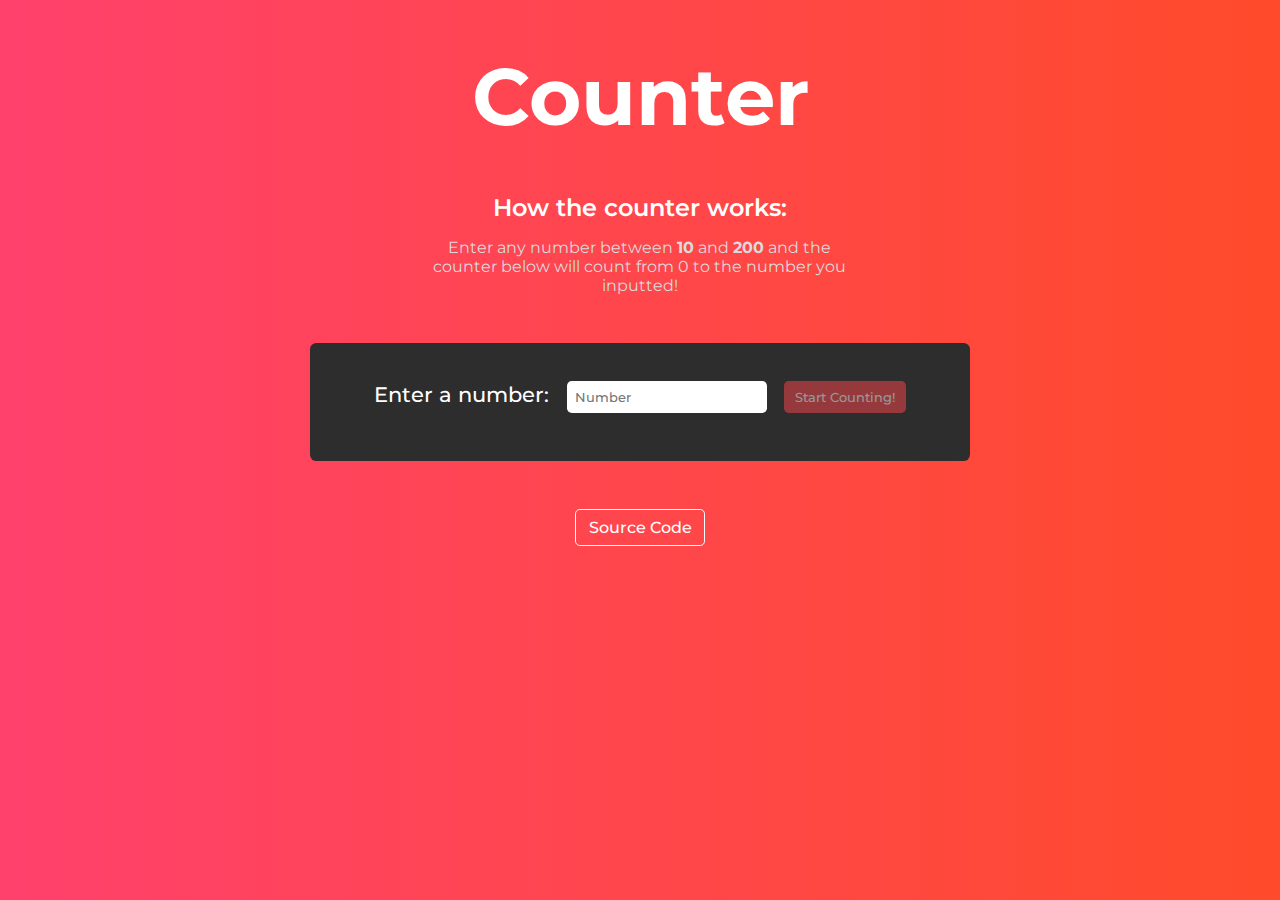
<file: index.html>
<!DOCTYPE html>
<html lang="en">

<head>
    <meta charset="UTF-8">
    <meta name="viewport" content="width=device-width, initial-scale=1.0">
    <title>Counter</title>
    <link
        href="https://fonts.googleapis.com/css2?family=Montserrat:wght@100;200;300;400;500;600;700;800;900&display=swap"
        rel="stylesheet">
    <link rel="stylesheet" href="./CSS/styles.css">
</head>

<body>
    <h1>Counter</h1>

    <h3>How the counter works:</h3>
    <p>Enter any number between <strong>10</strong> and <strong>200</strong> and the counter below will count from 0 to
        the number you inputted!</p>

    <div class="container">
        <div class="counter">
            <label for="number-input">Enter a number: </label>
            <input type="text" name="number" id="number-input" placeholder="Number" autocomplete="off" required>
            <button type="submit">Start Counting!</button>
            <p class="alert-push"></p>
            <p id="counter-number" class="push"></p>
        </div>
    </div>

    <br>
    <a href="https://github.com/pepeworm/counter-site" class="code-btn" target="_blank">Source Code</a>

    <script src="./JS/index.js"></script>
</body>

</html>
</file>
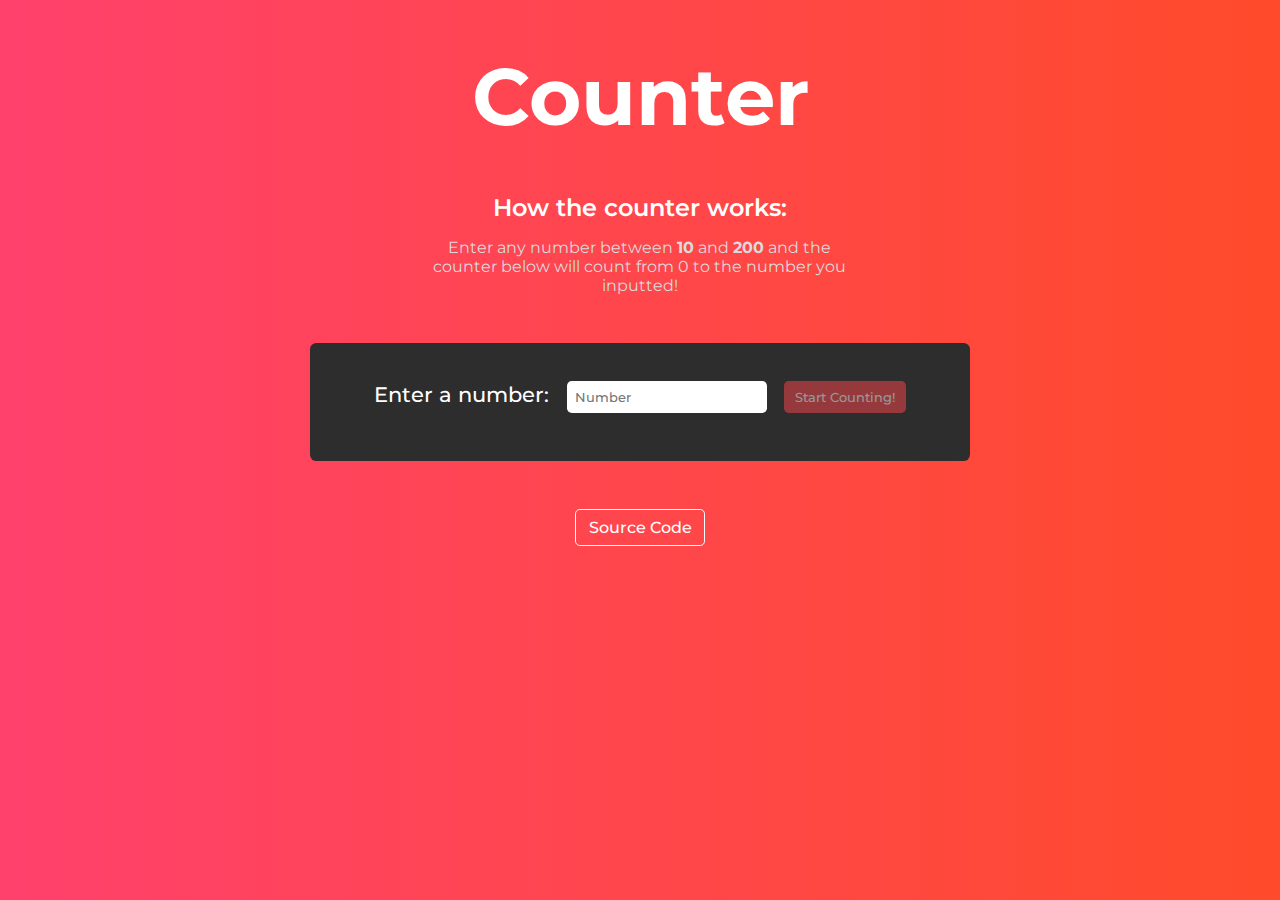
<file: HTML/index.html>
<!DOCTYPE html>
<html lang="en">

<head>
    <meta charset="UTF-8">
    <meta name="viewport" content="width=device-width, initial-scale=1.0">
    <title>Counter</title>
    <link
        href="https://fonts.googleapis.com/css2?family=Montserrat:wght@100;200;300;400;500;600;700;800;900&display=swap"
        rel="stylesheet">
    <link rel="stylesheet" href="../CSS/styles.css">
</head>

<body>
    <h1>Counter</h1>

    <h3>How the counter works:</h3>
    <p>Enter any number between <strong>10</strong> and <strong>200</strong> and the counter below will count from 0 to
        the number you inputted!</p>

    <div class="container">
        <div class="counter">
            <label for="number-input">Enter a number: </label>
            <input type="text" name="number" id="number-input" placeholder="Number" autocomplete="off" required>
            <button type="submit">Start Counting!</button>
            <p id="counter-number" class="push"></p>
        </div>
    </div>

    <br>
    <a href="https://github.com/pepeworm/counter-site" class="code-btn" target="_blank">Source Code</a>

    <script src="../JS/index.js"></script>
</body>

</html>
</file>
<file: CSS/styles.css>
body {
    text-align: center;
    color: #fff;
    background: linear-gradient(to right, rgb(255, 65, 108), rgb(255, 75, 43));
    font-family: "Montserrat", sans-serif;
}

h1 {
    font-size: 5rem;
    font-weight: 700;
    margin: 3rem 0 3rem;
}

h3 {
    font-size: 1.5rem;
    font-weight: 600;
    margin: 2rem 0 1rem;
}

p {
    width: 35%;
    margin: 0 auto 3rem;
    color: #dadada;
}

.container {
    background-color: #2d2d2d;
    display: inline-block;
    padding: 3% 5% 0;
    border-radius: 0.4rem;
}

label {
    font-size: 1.3rem;
    font-weight: 500;
    margin-right: 0.8rem;
}

input {
    font-family: "Montserrat";
    font-weight: 500;
    padding: 0.5rem;
    border-radius: 0.3rem;
    border: none;
}

input:focus {
    outline: none;
}

button {
    border: none;
    box-sizing: border-box;
    padding: 0.5rem 0.7rem;
    margin: 0 0 0 0.8rem;
    border-radius: 0.3rem;
    cursor: pointer;
    background: #ff464e;
    color: white;
    font-family: "Montserrat", sans-serif;
    font-weight: 500;
}

button:focus {
    outline: none;
}

.code-btn {
    display: inline-block;
    margin-top: 3rem;
    text-decoration: none;
    color: #fff;
    border: 1px solid #fff;
    padding: 0.5rem 0.8rem;
    border-radius: 0.3rem;
    font-weight: 500;
}

.code-btn:hover {
    background: #fff;
    color: #ff464e;
    font-weight: 500;
}

.push {
    margin-top: 2rem;
}

.disabled {
    opacity: 0.5;
    pointer-events: none;
}
</file>
